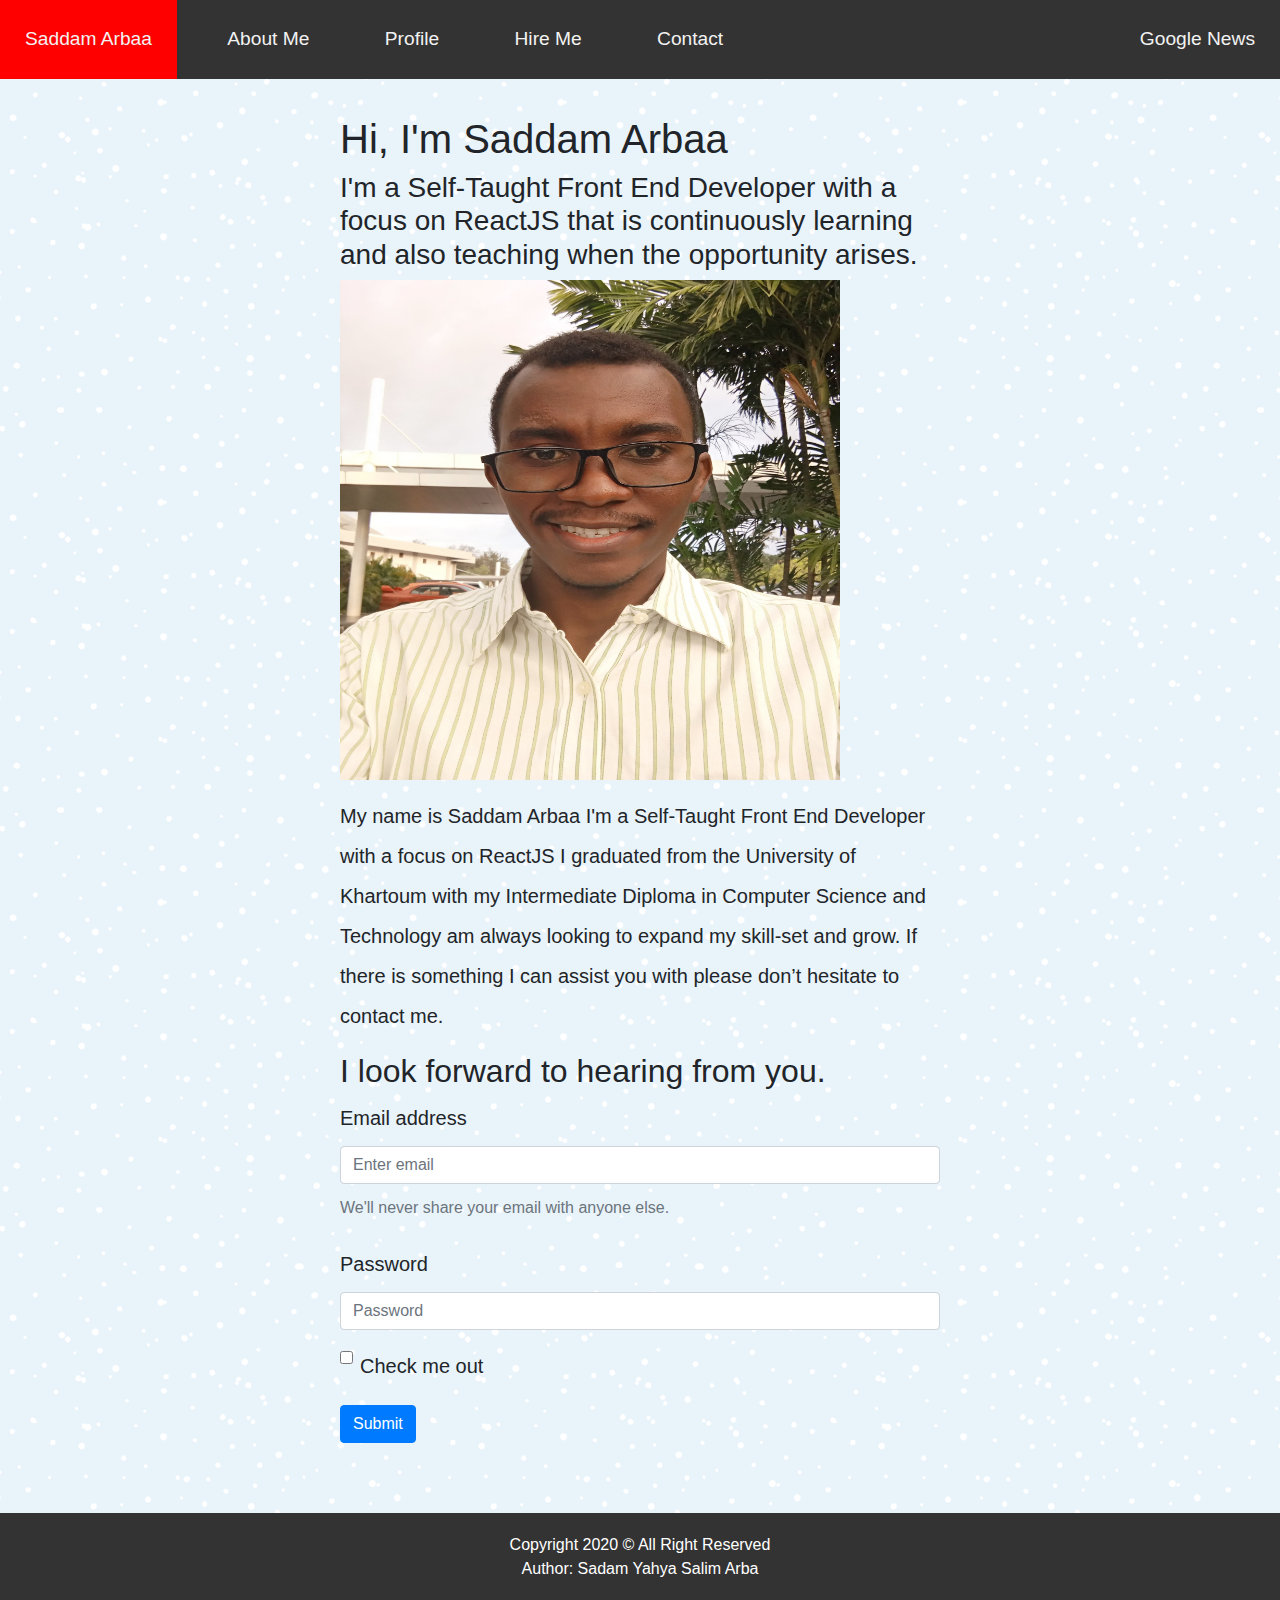
<file: index.html>
<!DOCTYPE html>
<html lang="en" dir="ltr">

<head>
    <meta charset="utf-8">

    <!--======== Link to bootstrap.min.css========================-->

    <link rel="stylesheet" href="https://stackpath.bootstrapcdn.com/bootstrap/4.5.2/css/bootstrap.min.css">

    <!--======== Connect to Css file ========================-->

    <link rel="stylesheet" href="index.css">
    <base href="" target="-blank">
    <title>Simple Porfolio</title>
</head>

<body>
    <!--========Nav bar start ========================-->


    <nav class="topnav">
        <ul>
            <li><a class="active" href="#home">Saddam Arbaa</a></li>
            <li><a href="about.html">About Me</a></li>
            <li><a href="#contact">Profile</a></li>
            <li><a href="#news">Hire Me</a></li>
            <li><a href="#about">Contact</a></li>
            <li class="news"><a href="https://www.Google.com">Google News</a></li>
        </ul>
    </nav>
    <!--======== END Nav bar ========================-->

    <!--======== Satrt main conent ========================-->

    <div class="content">
        <h1>Hi, I'm Saddam Arbaa</h1>
        <h3>I'm a Self-Taught Front End Developer with a focus on ReactJS that is continuously learning and also teaching when the opportunity arises.</h3>
        <figure>
            <img src="pc5.jpg" alt="saddam Image">
        </figure>
        <section>

            <article>
                <p>My name is Saddam Arbaa I'm a Self-Taught Front End Developer with a focus on ReactJS I graduated from the University of Khartoum with my Intermediate Diploma in Computer Science and Technology am always looking to expand my skill-set
                    and grow. If there is something I can assist you with please don’t hesitate to contact me.
                </p>
            </article>
            <article>

                <h2> I look forward to hearing from you.</h2>
            </article>

        </section>

        <!--======== form ========================-->
        <form>
            <div class="form-group">
                <label for="exampleInputEmail1">Email address</label>
                <input type="email" class="form-control" id="exampleInputEmail1" aria-describedby="emailHelp" placeholder="Enter email">
                <small id="emailHelp" class="form-text text-muted">We'll never share your email with anyone else.</small>
            </div>
            <div class="form-group">
                <label for="exampleInputPassword1">Password</label>
                <input type="password" class="form-control" id="exampleInputPassword1" placeholder="Password">
            </div>
            <div class="form-group form-check">
                <input type="checkbox" class="form-check-input" id="exampleCheck1">
                <label class="form-check-label" for="exampleCheck1">Check me out</label>
            </div>
            <button type="submit" class="btn btn-primary">Submit</button>
        </form>
    </div>

    <!--======== End main conent ========================-->


    <!--======== Start footer ========================-->

    <!-- for Copy Rights -->
    <footer>
        <div class="copright">
            Copyright 2020 &copy; All Right Reserved
            <p>Author: Sadam Yahya Salim Arba</p>
        </div>
    </footer>
    <!--======== END footer ========================-->

</body>

</html>
</file>
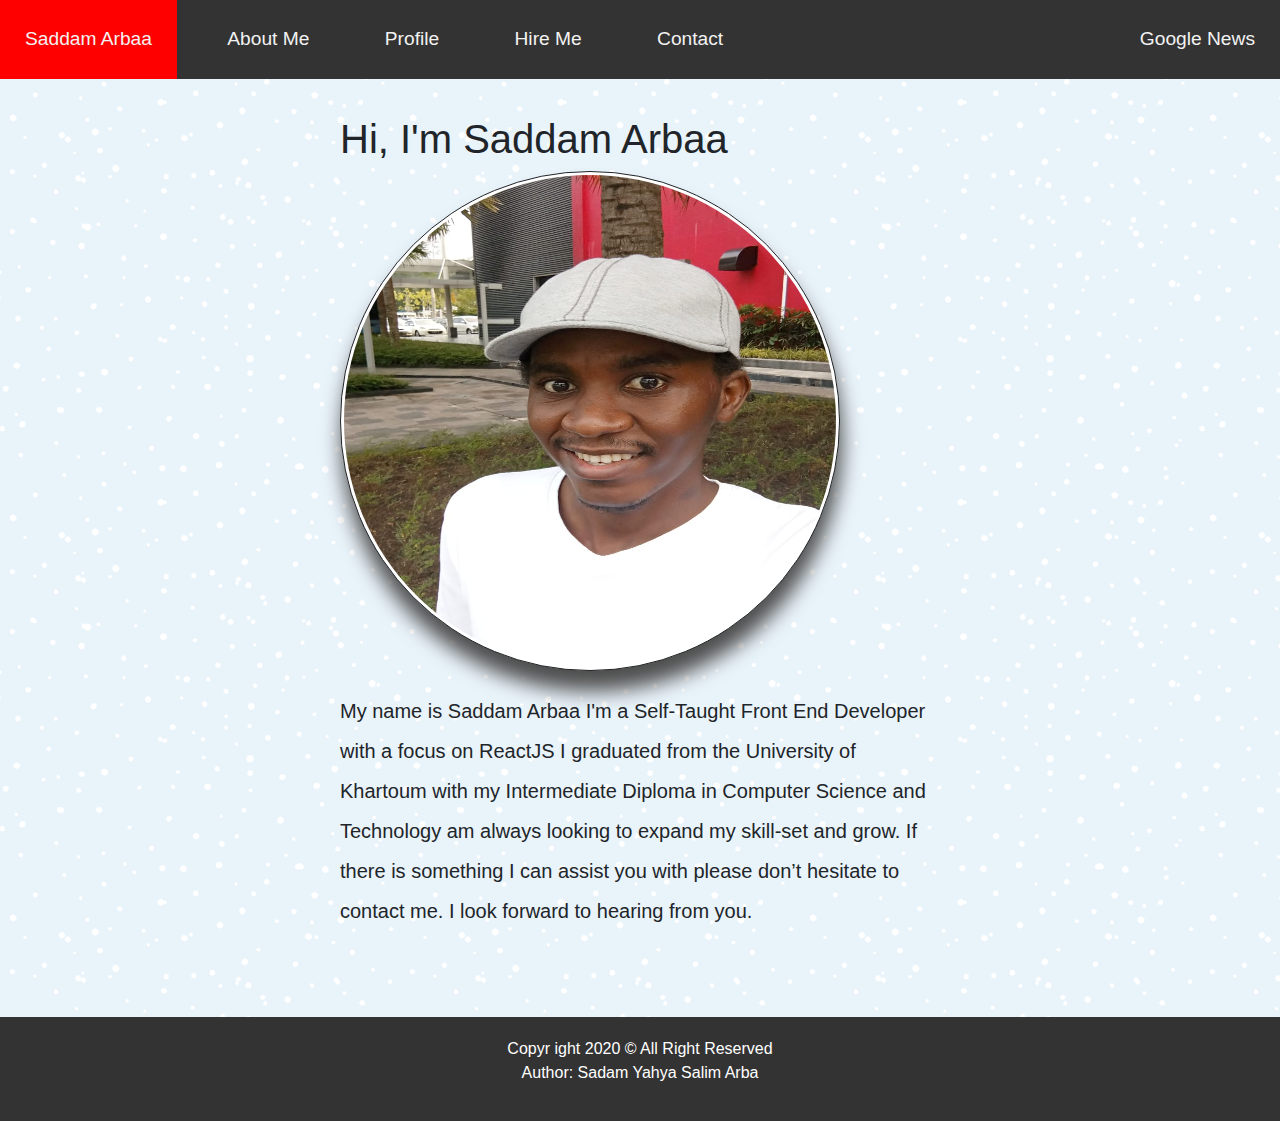
<file: about.html>
<html lang="en" dir="ltr">

<head>
    <meta charset="utf-8">


    <!--======== Link to bootstrap.min.css========================-->

    <link rel="stylesheet" href="https://stackpath.bootstrapcdn.com/bootstrap/4.5.2/css/bootstrap.min.css">

    <!--======== Connect to Css file ========================-->

    <link rel="stylesheet" href="index.css">
    <base href="" target="-blank">
    <title>Simple Porfolio</title>
</head>

<body>
    <!--========Nav bar start ========================-->

    <nav class="topnav">
        <ul>
            <li><a class="active" href="index.html">Saddam Arbaa</a></li>
            <li><a href="about.html">About Me</a></li>
            <li><a href="#contact">Profile</a></li>
            <li><a href="#news">Hire Me</a></li>
            <li><a href="#about">Contact</a></li>
            <li class="news"><a href="https://www.Google.com">Google News</a></li>
        </ul>
    </nav>
    <!--======== END Nav bar ========================-->

    <!--======== Satrt main conent ========================-->

    <div class="content">


        <h1>Hi, I'm Saddam Arbaa</h1>
        <figure class="about-image">
            <img src="pc6.jpg" alt="saddam Image">
        </figure>

        <section class="about-p">


            <p>My name is Saddam Arbaa I'm a Self-Taught Front End Developer with a focus on ReactJS I graduated from the University of Khartoum with my Intermediate Diploma in Computer Science and Technology am always looking to expand my skill-set and
                grow. If there is something I can assist you with please don’t hesitate to contact me. I look forward to hearing from you.</p>
        </section>
    </div>
    <!--======== END main conent ========================-->


    <!--======== Satrt FOOTER ========================-->

    <!-- for Copy Rights -->
    <footer>
        <div class="copright">
            Copyr ight 2020 &copy; All Right Reserved
            <p>Author: Sadam Yahya Salim Arba</p>
        </div>
    </footer>

</body>

</html>
</file>
<file: index.css>
/* import Google font */
 
 @import url('https://fonts.googleapis.com/css2?family=Raleway:wght@100&display=swap');
 /* ==========================================
    main Rule
   ========================================== */
 
 * {
     padding: 0px;
     margin: 0px;
     box-sizing: border-box;
 }
 
 body {
     font-family: 'Raleway', sans-serif;
     font-family: sans-serif;
     background-image: url(blue-snow.png);
 }
 /* ==========================================
    Style the main content bar
   ========================================== */
 
 .content {
     max-width: 600px;
     margin: auto;
     padding-top: 20px;
     line-height: 2em;
     font-weight: 900px;
     font-size: 20px;
     padding-bottom: 70px;
 }
 /* ==========================================
    Style the img
   ========================================== */
 
 img {
     width: 500px;
     height: 500px;
 }
 /* img on hover */
 
 img:hover {
     border: 1px solid #777;
 }
 /* ==========================================
   Style the top navigation bar
   ========================================== */
 
 .topnav {
     width: 100%;
     overflow: hidden;
     font-size: 1.2em;
 }
 /* Style the topnav links */
 
 .topnav ul {
     list-style-type: none;
     overflow: hidden;
     background-color: #333;
 }
 
 .topnav ul li {
     display: inline-block;
     margin-right: 20px;
 }
 
 .topnav ul li:last-child {
     margin-right: 0px;
 }
 
 .topnav ul li a {
     text-align: center;
     text-decoration: none;
     color: #f2f2f2;
     display: inline-block;
     padding: 25px;
 }
 /* Change color on hover */
 
 li a:hover:not(.active) {
     background-color: #ddd;
     color: black;
 }
 /* Style the topnav links(active) */
 
 .topnav .active {
     background-color: #4CAF50;
 }
 /* Change color for active link on hover */
 
 .topnav .active:hover {
     background-color: red;
 }
 
 .topnav ul .news {
     float: right;
 }
 /* ==========================================
   Style the footer
   ========================================== */
 
 footer .copright {
     background-color: #333;
     padding: 20px;
     text-align: center;
     color: white
 }
 /* ==========================================
    Start ABOUT page 
   ========================================== */
 
 .content .about-image img {
     padding: 3px;
     border: 1px solid;
     background: #fff;
     box-shadow: 2px 20px 20px #4e4e4e;
     border-radius: 50%;
 }
 
 .content .about-p {
     margin-top: 20px;
 }
 /* =============== END ABOUT page =================== */
</file>
